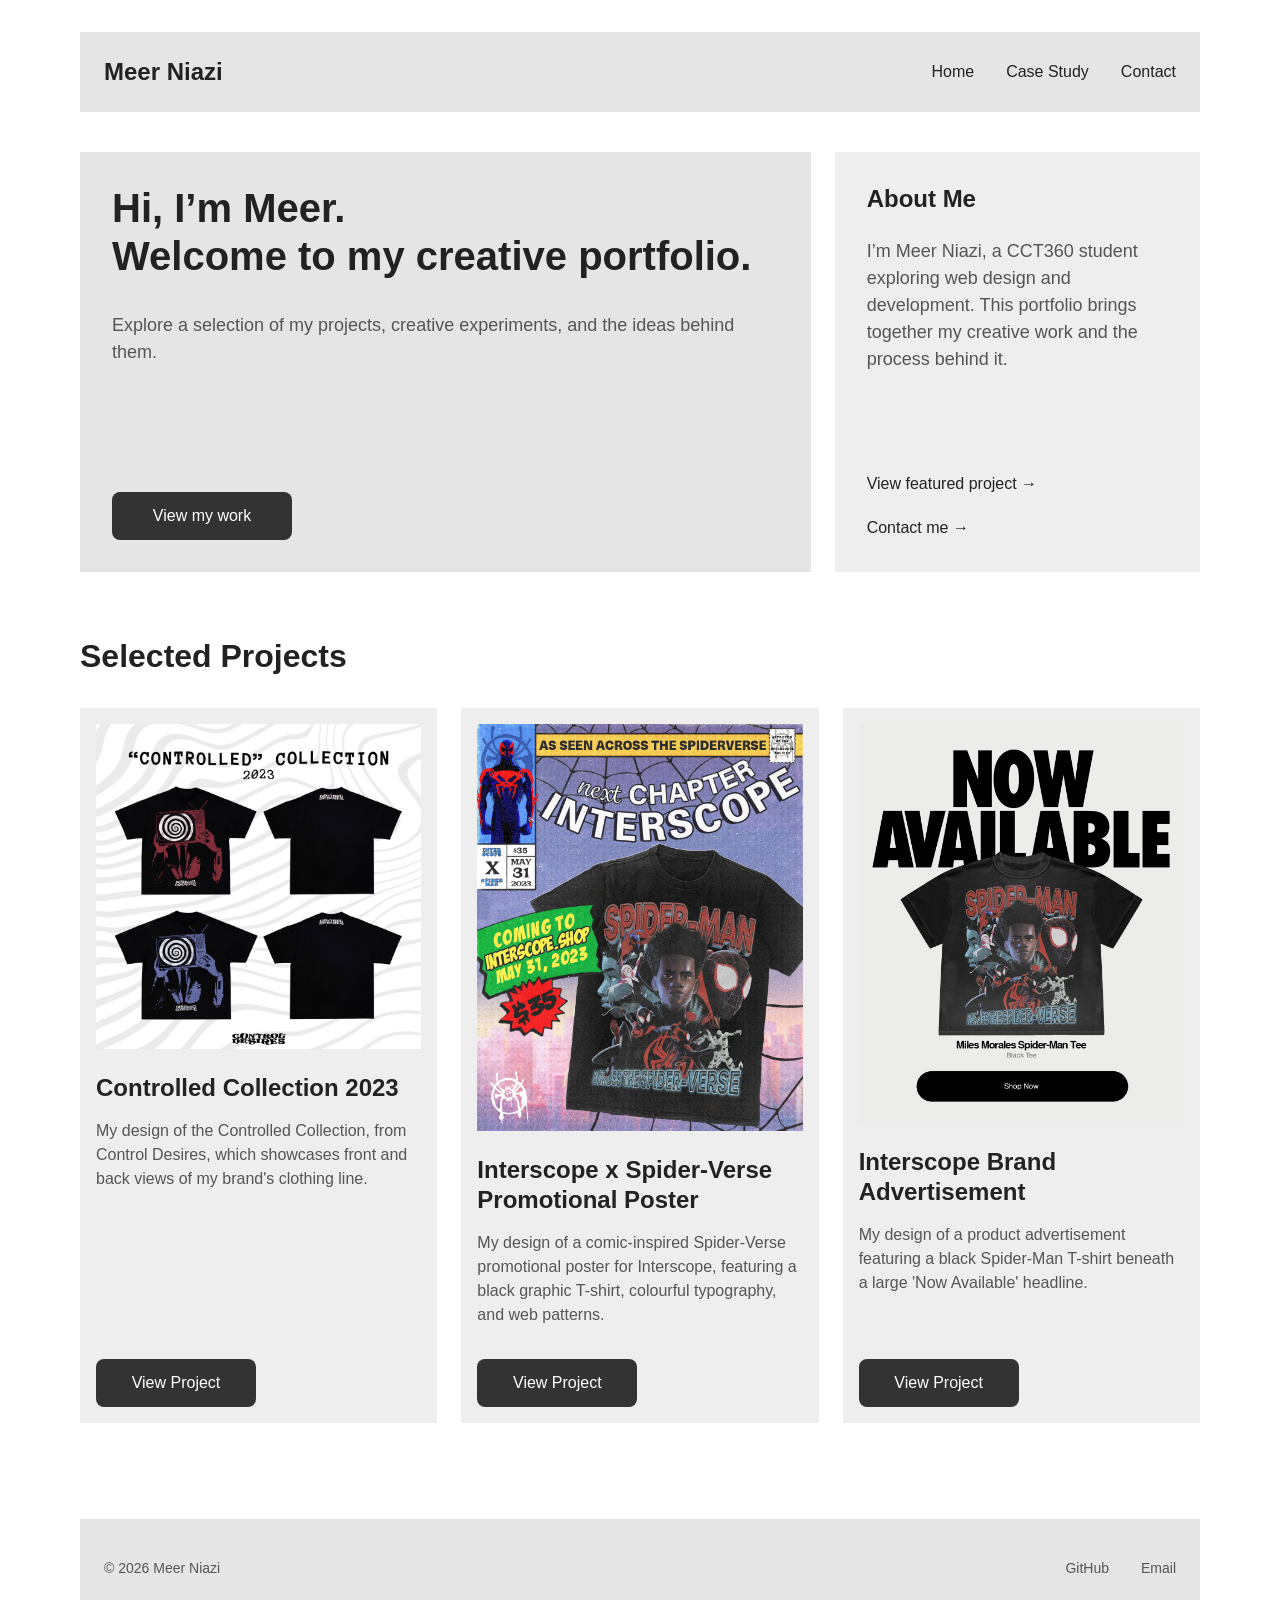
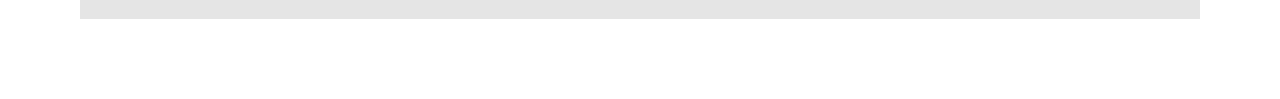
<file: index.html>
<!DOCTYPE html>
<html lang="en">
<head>
    <meta charset="UTF-8">
    <meta name="viewport" content="width=device-width, initial-scale=1.0">
    <meta name="description" content="Meer Niazi's creative portfolio and selected projects.">
    <title>Meer Niazi | Creative Portfolio</title>
    <link rel="stylesheet" href="css/style.css">
</head>
<body>
    <header class="site-header">
        <a class="brand" href="index.html">Meer Niazi</a>

        <nav aria-label="Main navigation">
            <a href="index.html">Home</a>
            <a href="detail.html">Case Study</a>
            <a href="index.html#contact">Contact</a>
        </nav>
    </header>

    <main>
        <section class="hero-grid" aria-labelledby="intro-heading">
            <div class="primary-hero">
                <h1 id="intro-heading">
                    Hi, I’m Meer.<br>
                    Welcome to my creative portfolio.
                </h1>

                <p>
                    Explore a selection of my projects, creative
                    experiments, and the ideas behind them.
                </p>

                <a class="button" href="#selected-projects">
                    View my work
                </a>
            </div>
            <aside class="secondary-info" aria-labelledby="about-heading">
                <h2 id="about-heading">About Me</h2>

                <p>
                    I’m Meer Niazi, a CCT360 student exploring web design
                    and development. This portfolio brings together my
                    creative work and the process behind it.
                </p>

                <ul class="quick-links">
                    <li>
                        <a href="detail.html">View featured project →</a>
                    </li>
                    <li>
                        <a href="#contact">Contact me →</a>
                    </li>
                </ul>
            </aside>
        </section>
        <section
            class="selected-projects"
            id="selected-projects"
            aria-labelledby="projects-heading"
        >
            <h2 id="projects-heading">Selected Projects</h2>

            <div class="cards-gallery">
                <article class="card">
                    <img src="images/project%201.jpg" alt="My design of the Controlled Collection, from Control Desires, which showcases front and back views of my brand's clothing line." class="card-image">

                    <h3>Controlled Collection 2023</h3>

                    <p>
                        My design of the Controlled Collection, from Control Desires, which showcases front and back views of my brand's clothing line.
                    </p>

                    <a class="button" href="detail.html">
                        View Project
                    </a>
                </article>
             <article class="card">
                    <img src="images/project%202.jpg" alt="Product advertisement featuring a black Spider-Man T-shirt beneath a large 'Now Available'headline" class="card-image">

                    <h3>Interscope x Spider-Verse Promotional Poster</h3>

                    <p>
                        My design of a comic-inspired Spider-Verse promotional poster for Interscope, featuring a black graphic T-shirt, colourful typography, and web patterns.
                    </p>

                    <a class="button" href="images/project%202.jpg">
                    View Project
                    </a>

                </article>
                 <article class="card">
                    <img src="images/project%203.jpg" alt="My design of a product advertisement featuring a black Spider-Man T-shirt beneath a large 'Now Available' headline." class="card-image">

                    <h3>Interscope Brand Advertisement</h3>

                    <p>
                        My design of a product advertisement featuring a black Spider-Man T-shirt beneath a large 'Now Available' headline.
                    </p>

                    <a class="button" href="images/project%203.jpg">
                    View Project
                    </a>
                </article>
            
            </div>
        </section>
    </main>

 <footer class="site-footer" id="contact">
        <p>&copy; 2026 Meer Niazi</p>

        <nav aria-label="Contact links">
            <a href="https://github.com/niazimee">GitHub</a>
            <a href="mailto:meer.niazi@mail.utoronto.ca">Email</a>
        </nav>
    </footer>

</body>
</html>
</file>
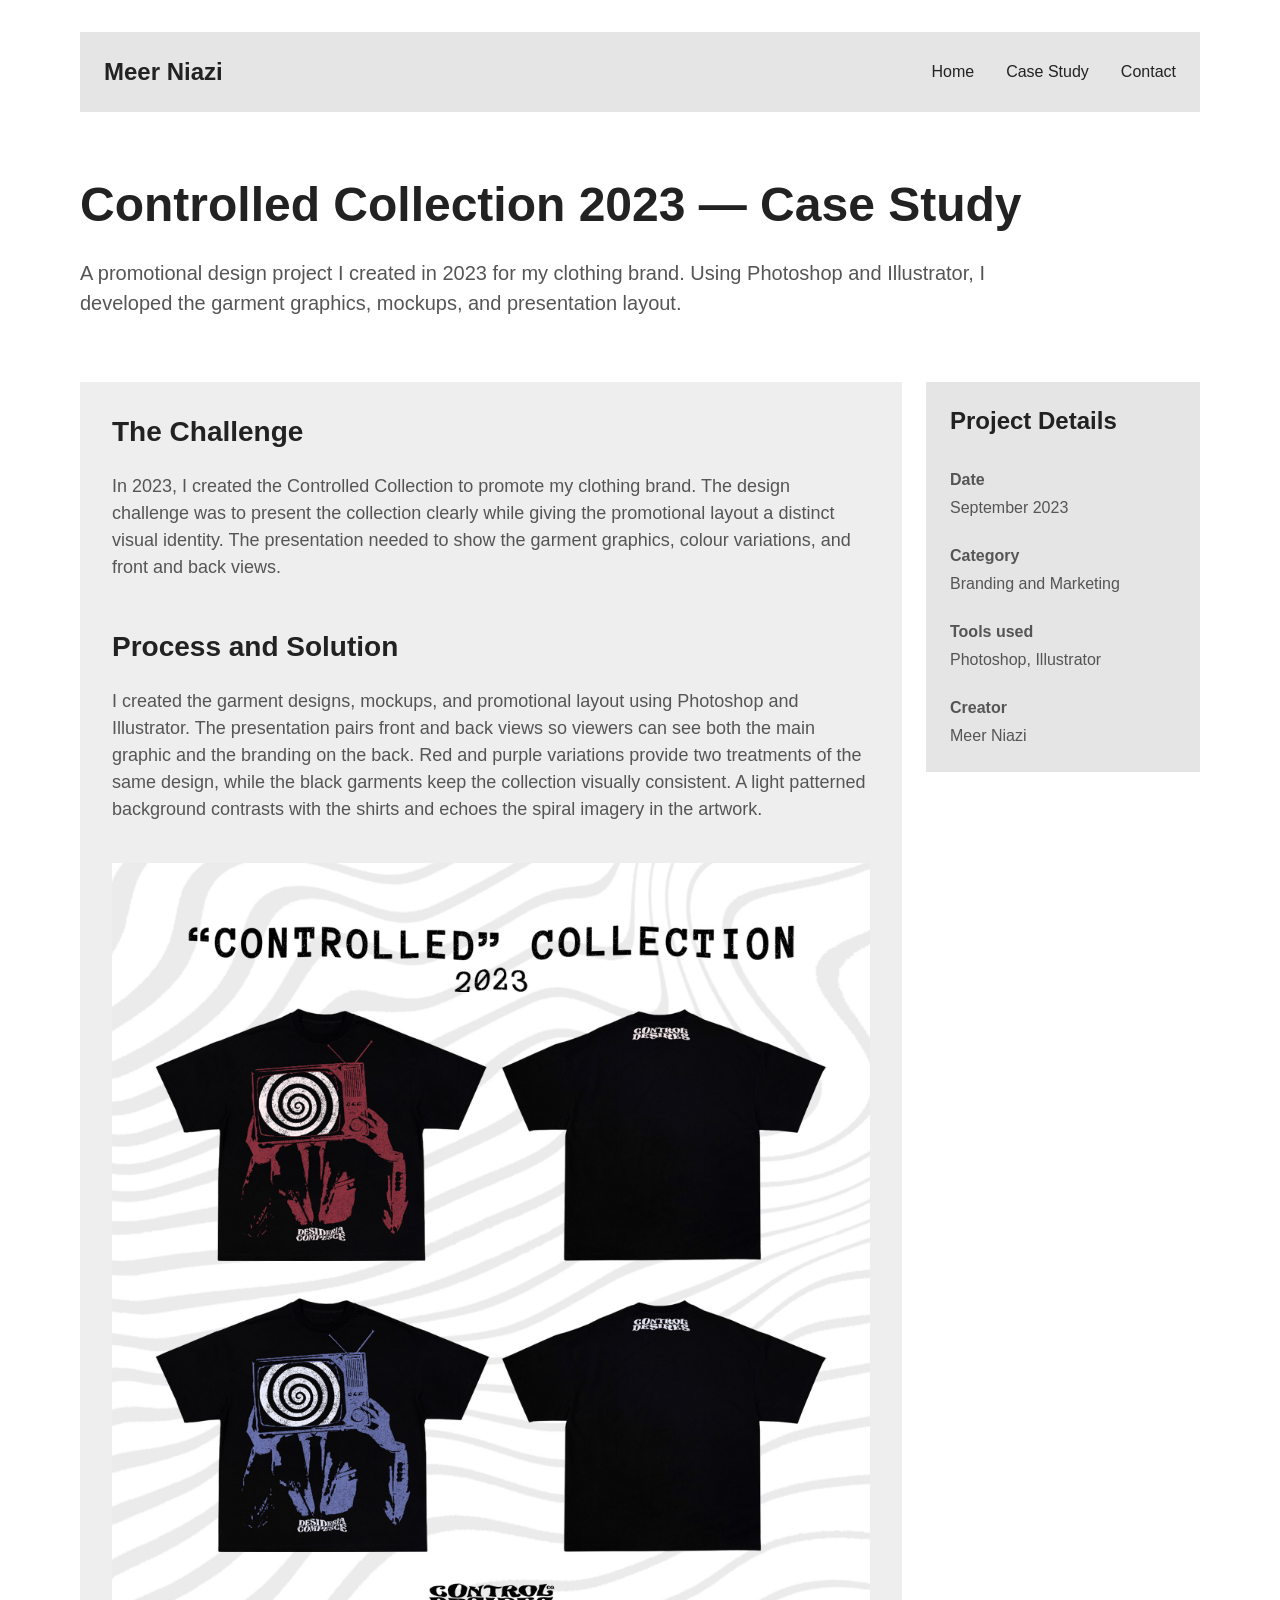
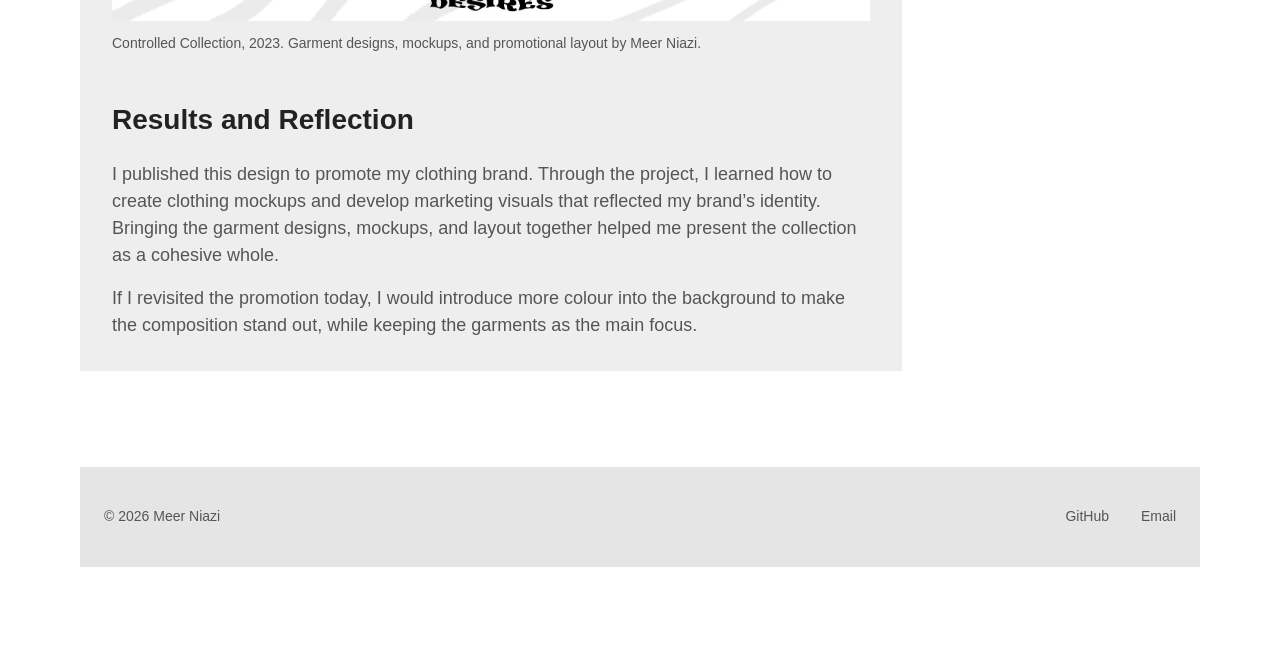
<file: detail.html>
<!DOCTYPE html>
<html lang="en">
<head>
    <meta charset="UTF-8">
    <meta name="viewport" content="width=device-width, initial-scale=1.0">
    <meta name="description" content="Controlled Collection: garment designs, mockups, and a promotional layout created by Meer Niazi in 2023 using Photoshop and Illustrator.">
    <title>Controlled Collection | Meer Niazi</title>
    <link rel="stylesheet" href="css/style.css">
</head>
<body>

    <header class="site-header">
        <a class="brand" href="index.html">Meer Niazi</a>

        <nav aria-label="Main navigation">
            <a href="index.html">Home</a>
            <a href="detail.html">Case Study</a>
            <a href="index.html#contact">Contact</a>
        </nav>
    </header>
  <main class="detail-layout">
        <section class="detail-hero" aria-labelledby="project-title">
            <h1 id="project-title">Controlled Collection 2023 — Case Study</h1>

            <p class="lead-text">
                A promotional design project I created in 2023 for
                my clothing brand. Using Photoshop and Illustrator,
                I developed the garment graphics, mockups, and
                presentation layout.
            </p>
        </section>
          <section class="content-grid" aria-label="Project case study">
            <article class="case-study-article">
                <h2>The Challenge</h2>

                <p>
                    In 2023, I created the Controlled Collection to
                    promote my clothing brand. The design challenge
                    was to present the collection clearly while giving
                    the promotional layout a distinct visual identity.
                    The presentation needed to show the garment
                    graphics, colour variations, and front and back views.
                </p>
                <h2>Process and Solution</h2>

                <p>
                    I created the garment designs, mockups, and
                    promotional layout using Photoshop and Illustrator.
                    The presentation pairs front and back views so
                    viewers can see both the main graphic and the
                    branding on the back. Red and purple variations
                    provide two treatments of the same design, while
                    the black garments keep the collection visually
                    consistent. A light patterned background contrasts
                    with the shirts and echoes the spiral imagery
                    in the artwork.
                </p>

                <figure>
                    <img
                        src="images/project%201.jpg"
                        alt="Controlled Collection promotional layout showing front and back views of black T-shirts with red and purple graphics."
                    >

                    <figcaption>
                        Controlled Collection, 2023. Garment designs,
                        mockups, and promotional layout by Meer Niazi.
                    </figcaption>
                </figure>
                                <h2>Results and Reflection</h2>

                <p>
                    I published this design to promote my clothing
                    brand. Through the project, I learned how to create
                    clothing mockups and develop marketing visuals
                    that reflected my brand’s identity. Bringing the
                    garment designs, mockups, and layout together
                    helped me present the collection as a cohesive whole.
                </p>

                <p>
                    If I revisited the promotion today, I would
                    introduce more colour into the background to
                    make the composition stand out, while keeping
                    the garments as the main focus.
                </p>

            </article>
            <aside class="project-metadata" aria-labelledby="details-heading">
                <h2 id="details-heading">Project Details</h2>

                <dl>
                    <dt>Date</dt>
                    <dd>September 2023</dd>

                    <dt>Category</dt>
                    <dd>Branding and Marketing</dd>

                    <dt>Tools used</dt>
                    <dd>Photoshop, Illustrator</dd>

                    <dt>Creator</dt>
                    <dd>Meer Niazi</dd>
                </dl>
            </aside>
        </section>
    </main>
    <footer class="site-footer" id="contact">
        <p>&copy; 2026 Meer Niazi</p>

        <nav aria-label="Contact links">
            <a href="https://github.com/niazimee">GitHub</a>
            <a href="mailto:meer.niazi@mail.utoronto.ca">Email</a>
        </nav>
    </footer>

</body>
</html>
</file>
<file: css/style.css>
:root {
    --text: #222222;
    --secondary-text: #555555;
    --button: #333333;
    --panel: #e5e5e5;
    --card: #eeeeee;
    --placeholder: #cccccc;
    --white: #ffffff;
}

*,
*::before,
*::after {
    box-sizing: border-box;
}

* {
    margin: 0;
    padding: 0;
}

body {
    font-family: Arial, Helvetica, sans-serif;
    font-size: 16px;
    line-height: 1.5;
    color: var(--text);
    background-color: var(--white);
    overflow-wrap: break-word;
}

img {
    display: block;
    max-width: 100%;
    height: auto;
}

a {
    color: inherit;
    text-underline-offset: 4px;
}

a:focus-visible {
    outline: 3px solid var(--text);
    outline-offset: 4px;
}

.site-header,
main,
.site-footer {
    width: calc(100% - 40px);
    max-width: 1280px;
    margin-inline: auto;
}

.site-header {
    display: flex;
    flex-direction: column;
    align-items: flex-start;
    justify-content: space-between;
    gap: 24px;
    margin-top: 20px;
    padding: 16px 20px;
    background-color: var(--panel);
}

.brand {
    font-size: 24px;
    font-weight: 700;
    text-decoration: none;
}

.site-header nav,
.site-footer nav {
    display: flex;
    flex-wrap: wrap;
    align-items: center;
    gap: 16px 32px;
}

.site-header nav a,
.site-footer nav a {
    text-decoration: none;
}

.site-header nav a:hover,
.site-footer nav a:hover {
    text-decoration: underline;
}

.hero-grid {
    display: grid;
    grid-template-columns: minmax(0, 1fr);
    gap: 24px;
    margin-top: 24px;
}

.primary-hero,
.secondary-info {
    min-width: 0;
    padding: 24px;
}

.primary-hero {
    display: flex;
    flex-direction: column;
    align-items: flex-start;
    gap: 32px;
    min-height: 440px;
    background-color: var(--panel);
}

.primary-hero h1 {
    font-size: 32px;
    line-height: 1.2;
}

.primary-hero p,
.secondary-info p {
    font-size: 18px;
    color: var(--secondary-text);
}

.primary-hero .button {
    margin-top: auto;
    min-width: 180px;
}

.secondary-info {
    display: flex;
    flex-direction: column;
    gap: 24px;
    min-height: 360px;
    background-color: var(--card);
}

.secondary-info h2 {
    font-size: 24px;
    line-height: 1.25;
}

.quick-links {
    display: flex;
    flex-direction: column;
    gap: 20px;
    margin-top: auto;
    list-style: none;
}

.quick-links a {
    font-weight: 500;
    text-decoration: none;
}

.quick-links a:hover {
    text-decoration: underline;
}

.button {
    display: inline-flex;
    align-items: center;
    justify-content: center;
    align-self: flex-start;
    min-width: 160px;
    min-height: 48px;
    padding: 12px 20px;
    border-radius: 8px;
    background-color: var(--button);
    color: var(--white);
    font-size: 16px;
    font-weight: 500;
    line-height: 1.5;
    text-align: center;
    text-decoration: none;
}

.button:hover {
    background-color: var(--secondary-text);
}

.selected-projects {
    margin-top: 48px;
    scroll-margin-top: 24px;
}

.selected-projects > h2 {
    margin-bottom: 24px;
    font-size: 28px;
    line-height: 1.25;
}

.cards-gallery {
    display: grid;
    grid-template-columns: minmax(0, 1fr);
    gap: 24px;
}

.card {
    display: flex;
    flex-direction: column;
    min-width: 0;
    min-height: 480px;
    padding: 16px;
    background-color: var(--card);
}

.image-placeholder {
    display: flex;
    align-items: center;
    justify-content: center;
    min-height: 200px;
    padding: 16px;
    background-color: var(--placeholder);
    color: var(--secondary-text);
    text-align: center;
}

.card > img {
    width: 100%;
    height: auto;
    object-fit: contain;
    background-color: var(--placeholder);
}

.card h3 {
    margin-top: 24px;
    margin-bottom: 16px;
    font-size: 24px;
    line-height: 1.25;
}

.card p {
    margin-bottom: 32px;
    color: var(--secondary-text);
}

.card .button {
    margin-top: auto;
}

.site-footer {
    display: flex;
    flex-direction: column;
    align-items: flex-start;
    justify-content: space-between;
    gap: 24px;
    margin-top: 48px;
    margin-bottom: 80px;
    padding: 24px 20px;
    background-color: var(--panel);
    color: var(--secondary-text);
    font-size: 14px;
}

.detail-hero {
    margin-top: 40px;
    margin-bottom: 40px;
}

.detail-hero h1 {
    margin-bottom: 24px;
    font-size: 32px;
    line-height: 1.2;
}

.lead-text {
    max-width: 920px;
    font-size: 18px;
    color: var(--secondary-text);
}

.content-grid {
    display: grid;
    grid-template-columns: minmax(0, 1fr);
    gap: 24px;
}

.case-study-article {
    min-width: 0;
    padding: 24px;
    background-color: var(--card);
}

.case-study-article h2 {
    margin-bottom: 24px;
    font-size: 24px;
    line-height: 1.25;
}

.case-study-article h2:not(:first-child) {
    margin-top: 48px;
}

.case-study-article p {
    font-size: 18px;
    color: var(--secondary-text);
}

.case-study-article p + p {
    margin-top: 16px;
}

.case-study-article figure {
    margin-top: 40px;
}

.case-study-image {
    min-height: 220px;
}

.case-study-article figure img {
    width: 100%;
}

figcaption {
    margin-top: 12px;
    font-size: 14px;
    color: var(--secondary-text);
}

.project-metadata {
    align-self: start;
    min-width: 0;
    padding: 24px;
    background-color: var(--panel);
}

.project-metadata h2 {
    margin-bottom: 32px;
    font-size: 24px;
    line-height: 1.25;
}

.project-metadata dl {
    color: var(--secondary-text);
}

.project-metadata dt {
    font-weight: 700;
}

.project-metadata dt:not(:first-child) {
    margin-top: 24px;
}

.project-metadata dd {
    margin-top: 4px;
}

@media (min-width: 768px) {
    .site-header,
    main,
    .site-footer {
        width: calc(100% - 80px);
    }

    .site-header {
        flex-direction: row;
        flex-wrap: wrap;
        align-items: center;
        min-height: 80px;
        margin-top: 32px;
        padding: 20px 24px;
    }

    .hero-grid {
        grid-template-columns: minmax(0, 2fr) minmax(0, 1fr);
        margin-top: 40px;
    }

    .primary-hero,
    .secondary-info {
        padding: 32px;
    }

    .primary-hero {
        min-height: 420px;
    }

    .primary-hero h1 {
        font-size: 40px;
    }

    .secondary-info {
        min-height: 420px;
    }

    .selected-projects {
        margin-top: 64px;
    }

    .selected-projects > h2 {
        margin-bottom: 32px;
        font-size: 32px;
    }

    .cards-gallery {
        grid-template-columns: repeat(auto-fit, minmax(280px, 1fr));
    }

    .image-placeholder {
        min-height: 220px;
    }


    .site-footer {
        flex-direction: row;
        flex-wrap: wrap;
        align-items: center;
        min-height: 100px;
        margin-top: 96px;
        padding: 24px;
    }

    .detail-hero {
        margin-top: 64px;
        margin-bottom: 64px;
    }

    .detail-hero h1 {
        font-size: 48px;
    }

    .lead-text {
        font-size: 20px;
    }

    .content-grid {
        grid-template-columns: minmax(0, 3fr) minmax(0, 1fr);
    }

    .case-study-article {
        padding: 32px;
    }

    .case-study-article h2 {
        font-size: 28px;
    }

    .case-study-image {
        min-height: 360px;
    }
}

@media (min-width: 1200px) {
    .site-header,
    main,
    .site-footer {
        width: calc(100% - 160px);
    }
}
</file>
